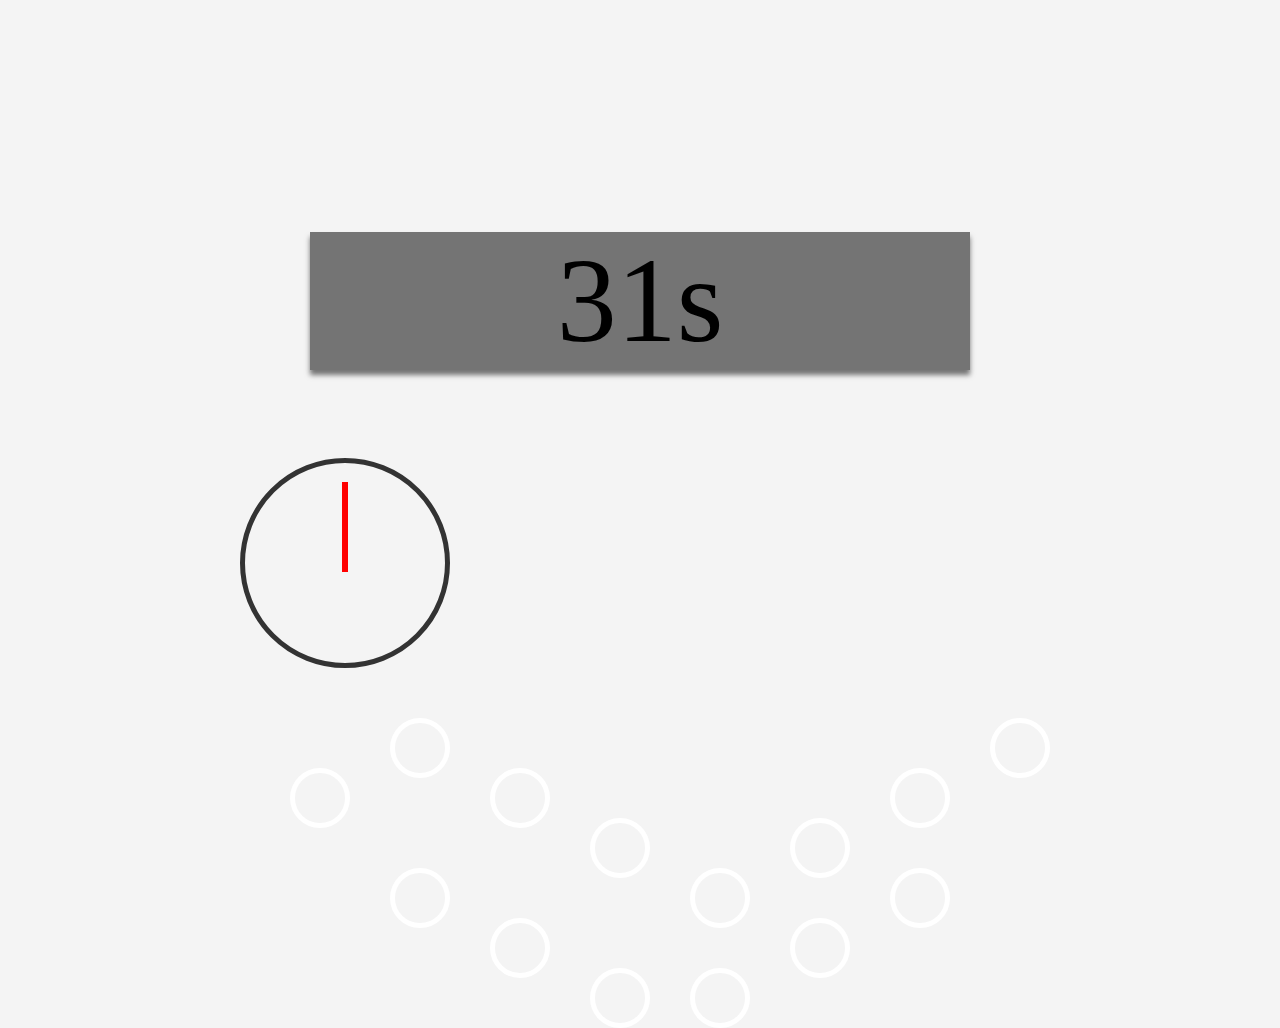
<file: molette/index.html>
<!DOCTYPE html>
<html lang="en">
<head>
    <meta charset="UTF-8">
    <meta name="viewport" content="width=device-width, initial-scale=1.0">
    <title>Molette</title>
    <link rel="stylesheet" href="style.css">
</head>
<body>

    <div class="content">
        <div id="timer">
            <div id="chrono">31s</div>
         <div id="molette"></div>
        <!-- Sonar -->
         <div class="compass"> 
            <div class="needle"></div>
          <!-- Cercles lumières -->
        </div>
        <div class="container"></div>
    </div>
      </div>
    </div> 
  
   
<script src="script.js"></script>
</body>

</html>
</file>
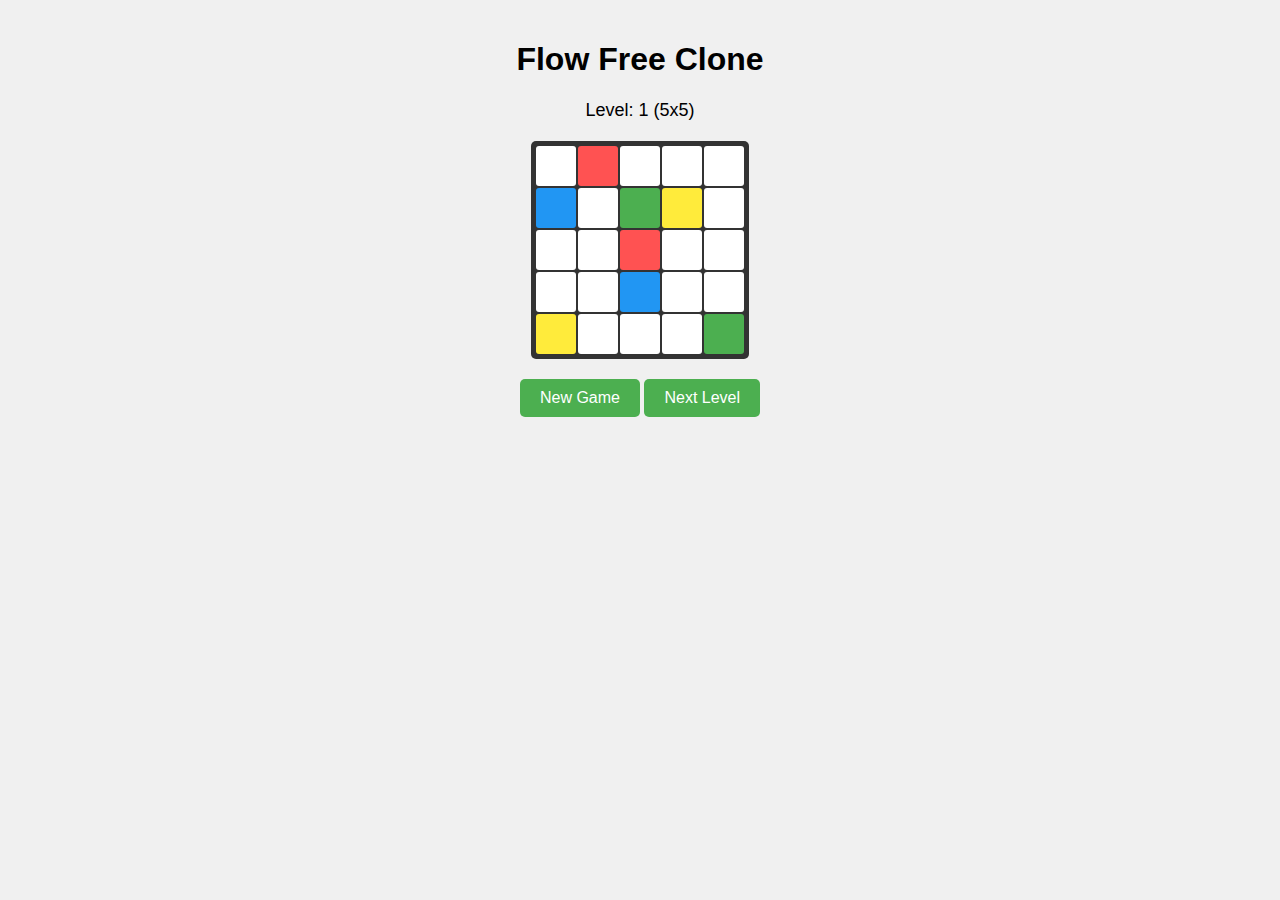
<file: flowFreeCapsule/test.html>
<!DOCTYPE html>
<html lang="en">
<head>
  <meta charset="UTF-8">
  <meta name="viewport" content="width=device-width, initial-scale=1.0">
  <meta http-equiv="X-UA-Compatible" content="ie=edge">
  <link rel="stylesheet" href="style.css">
  <title>Flow Free Enigme</title>
</head>
<body>
<h1>Flow Free Clone</h1>
<div id="level-info">Level: 1 (5x5)</div>
<div id="game-container">
  <div id="game-board"></div>
</div>
<div id="controls">
  <button id="new-game">New Game</button>
  <button id="next-level">Next Level</button>
</div>

<script src="game.js"></script>
</body>
</html>
</file>
<file: molette/style.css>
.content {
    /* background-color: #D9D9D9; */
    width: auto;
    /* border: 2px solid black; */
    padding: 4px;
    text-align: center;
    align-items: center;
    justify-content: center;
  
  }
  
  #timer {
    text-align: center;
    z-index: 999;
  }

  #chrono {
    background-color: #747474;
    box-shadow: 0px 5px 5px #747474;
    font-size: 120px;
    margin-left: 70px;
    margin-right: 70px;
    margin-bottom: 70px;
  }
  
  #molette{
    position: relative;
    display: inline-block;
    align-items: center;
    justify-content: center;
  }

  body {
    display: flex;
    justify-content: center;
    align-items: center;
    height: 100vh;
    background-color: #f4f4f4;
    margin: 0;
}
.compass {
    position: relative;
    width: 200px;
    height: 200px;
    border-radius: 50%;
    border: 5px solid #333;
    align-items: center;
    justify-content: center;
}
.needle {
    position: absolute;
    width: 6px;
    height: 90px;
    background: red;
    top: 50%;
    left: 50%;
    transform-origin: 50% 90%;
    transform: translate(-50%, -90%) rotate(0deg);
    transition: transform 0.1s linear;
}


.container {
  display: flex;
  flex-wrap: wrap;
  width: 80vw;
  max-width: 800px;
  justify-content: space-around;
  align-items: center;
  position: relative;
}
.circle {
  width: 50px;
  height: 50px;
  border-radius: 50%;
  border: 5px solid white;
  position: absolute;
  transition: box-shadow 0.2s ease-out;
}
</file>
<file: flowFreeCapsule/style.css>
body {
    font-family: Arial, sans-serif;
    text-align: center;
    margin: 0;
    padding: 20px;
    background-color: #f0f0f0;
}

#game-container {
    display: inline-block;
    margin-top: 20px;
}

#game-board {
    display: grid;
    grid-gap: 2px;
    background-color: #333;
    padding: 5px;
    border-radius: 5px;
}

.cell {
    width: 40px;
    height: 40px;
    background-color: #fff;
    border-radius: 3px;
    cursor: pointer;
    transition: background-color 0.2s;
}

.cell.color-1 { background-color: #FF5252; }
.cell.color-2 { background-color: #FFEB3B; }
.cell.color-3 { background-color: #4CAF50; }
.cell.color-4 { background-color: #2196F3; }
.cell.color-5 { background-color: #9C27B0; }
.cell.color-6 { background-color: #FF9800; }
.cell.color-7 { background-color: #607D8B; }
.cell.color-8 { background-color: #795548; }

.cell.path {
    opacity: 0.7;
}

#controls {
    margin-top: 20px;
}

button {
    padding: 10px 20px;
    font-size: 16px;
    background-color: #4CAF50;
    color: white;
    border: none;
    border-radius: 5px;
    cursor: pointer;
}

button:hover {
    background-color: #45a049;
}

#level-info {
    margin-top: 10px;
    font-size: 18px;
}
</file>
